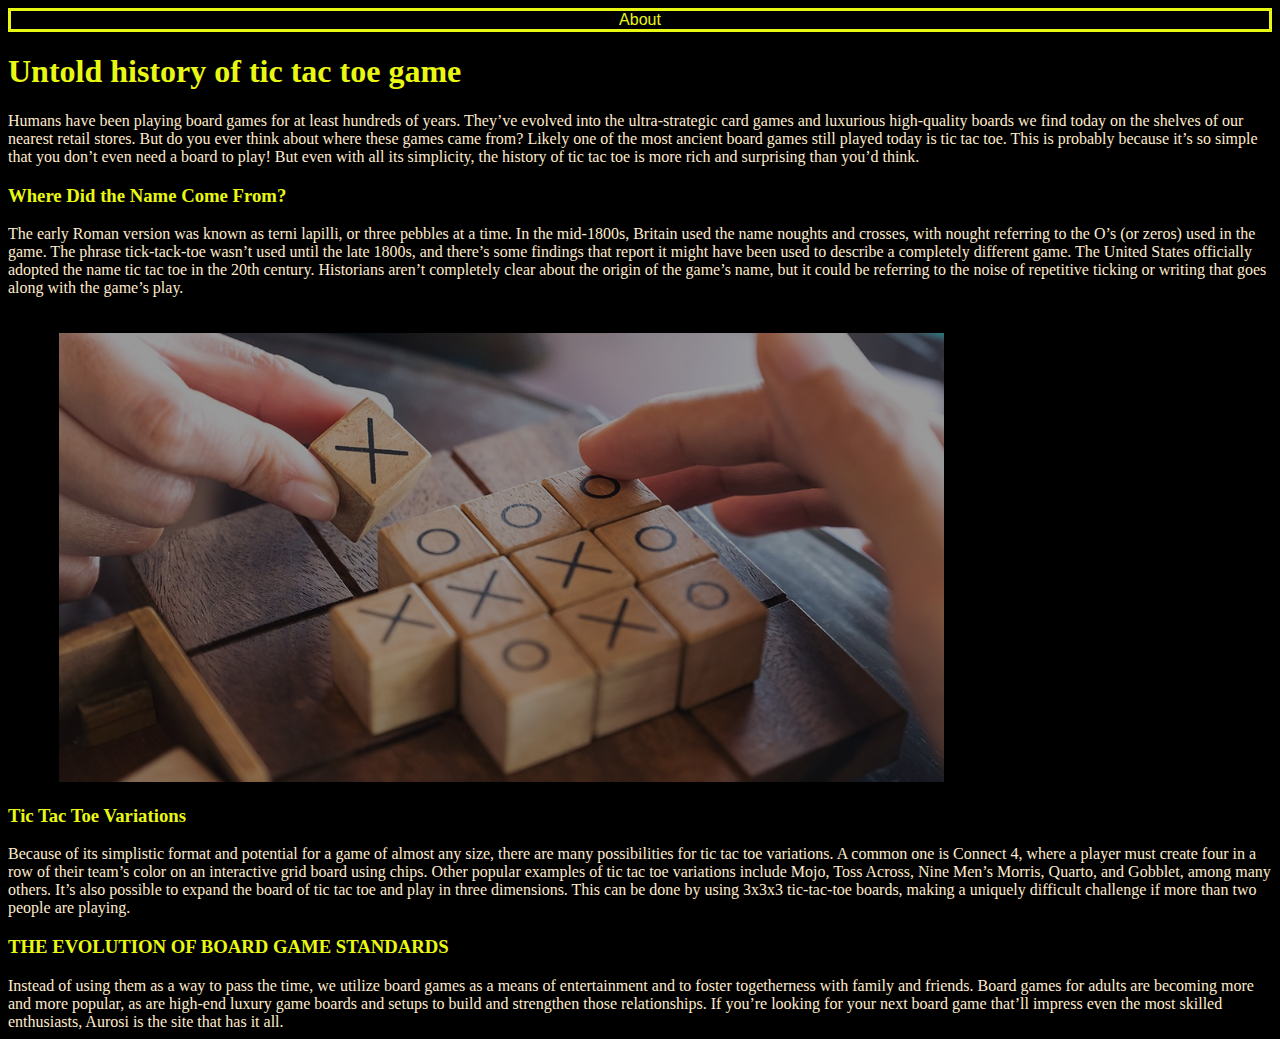
<file: about.html>
<!DOCTYPE html>
<html lang="en">
<head>
    <meta charset="UTF-8">
    <meta http-equiv="X-UA-Compatible" content="IE=edge">
    <meta name="viewport" content="width=device-width, initial-scale=1.0">
    <link rel="stylesheet" href="about.css">
    <title>Document</title>
</head>
<body>
    <div class="abt">About</div>
    <h1 class="ab">Untold history of tic tac toe game </h1>
    <div class="w">Humans have been playing board games for at least hundreds of years. They’ve evolved into the ultra-strategic card games and luxurious high-quality boards we find today on the shelves of our nearest retail stores. But do you ever think about where these games came from? Likely one of the most ancient board games still played today is tic tac toe. This is probably because it’s so simple that you don’t even need a board to play! But even with all its simplicity, the history of tic tac toe is more rich and surprising than you’d think.</div>
     <h3 class="ab"> Where Did the Name Come From?</h4>
        <div class="w">The early Roman version was known as terni lapilli, or three pebbles at a time. In the mid-1800s, Britain used the name noughts and crosses, with nought referring to the O’s (or zeros) used in the game. The phrase tick-tack-toe wasn’t used until the late 1800s, and there’s some findings that report it might have been used to describe a completely different game. 

            The United States officially adopted the name tic tac toe in the 20th century. Historians aren’t completely clear about the origin of the game’s name, but it could be referring to the noise of repetitive ticking or writing that goes along with the game’s play.</div>
          <br /> <br>
          
          <img src="AdobeStock_204761328.jpg" alt="">
       <h3 class="ab">Tic Tac Toe Variations</h3>
        <div class="w">Because of its simplistic format and potential for a game of almost any size, there are many possibilities for tic tac toe variations. A common one is Connect 4, where a player must create four in a row of their team’s color on an interactive grid board using chips.

            Other popular examples of tic tac toe variations include Mojo, Toss Across, Nine Men’s Morris, Quarto, and Gobblet, among many others.
            
            It’s also possible to expand the board of tic tac toe and play in three dimensions. This can be done by using 3x3x3 tic-tac-toe boards, making a uniquely difficult challenge if more than two people are playing.</div>
        <h3 class="ab">THE EVOLUTION OF BOARD GAME STANDARDS</h3>
        <div class="w">Instead of using them as a way to pass the time, we utilize board games as a means of entertainment and to foster togetherness with family and friends. Board games for adults are becoming more and more popular, as are high-end luxury game boards and setups to build and strengthen those relationships. 

            If you’re looking for your next board game that’ll impress even the most skilled enthusiasts, Aurosi is the site that has it all.</div>
          
            
        </body>
</html>
</file>
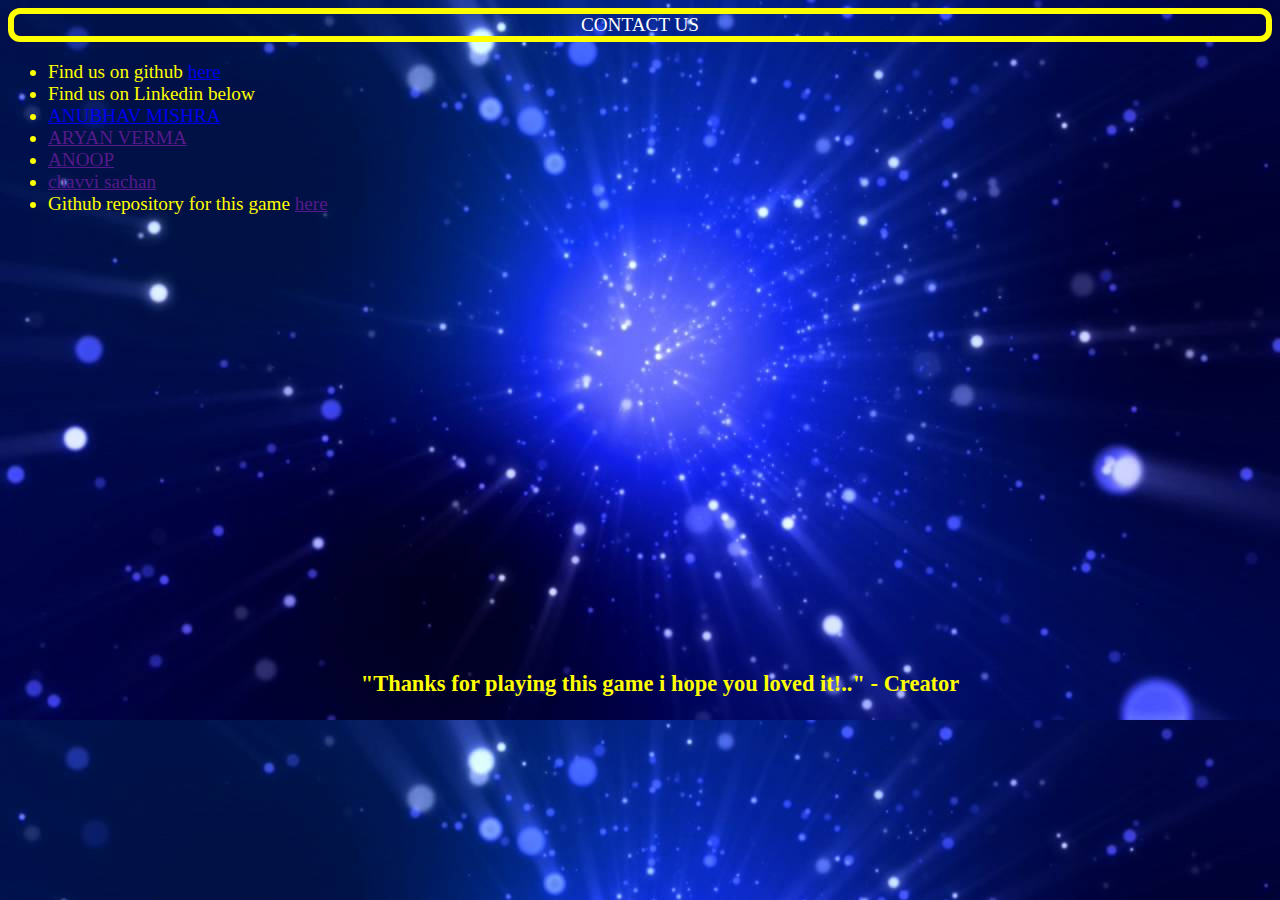
<file: contacts.html>
<!DOCTYPE html>
<html lang="en">
<head>
    <meta charset="UTF-8">
    <meta http-equiv="X-UA-Compatible" content="IE=edge">
    <meta name="viewport" content="width=device-width, initial-scale=1.0">
    <link rel="stylesheet" href="contacts.css">
    <title>Contact Us</title>
</head>
<body>
    <div class="contact glow">CONTACT US</div>
    <ul class="yt">
     <li>Find us on github <a href="https://github.com/Anubhav-developr">here</a></li>
    
     
     <li>
          Find us on Linkedin below <br><li><a href="https://www.linkedin.com/in/anubhav-mishra-%E0%A4%85%E0%A4%A8%E0%A5%81%E0%A4%AD%E0%A4%B5-%E0%A4%AE%E0%A4%BF%E0%A4%B6%E0%A5%8D%E0%A4%B0%E0%A4%BE-51b751141/">ANUBHAV MISHRA <br></a></li>
         <li> <a href="">ARYAN VERMA <br></a></li>
          <li><a href="">ANOOP <br></a></li> 
         <li> <a href="">chavvi sachan</a></li>
         <li class="ghrep">Github repository for this game <a href="">here</a></li>
         

          
      </li> 
      <br> <br> <br>
      <h3 id="thank">"Thanks for playing this game i hope you loved it!.."    - Creator</h3>
     

    

    </ul>
</body>
</html>
</file>
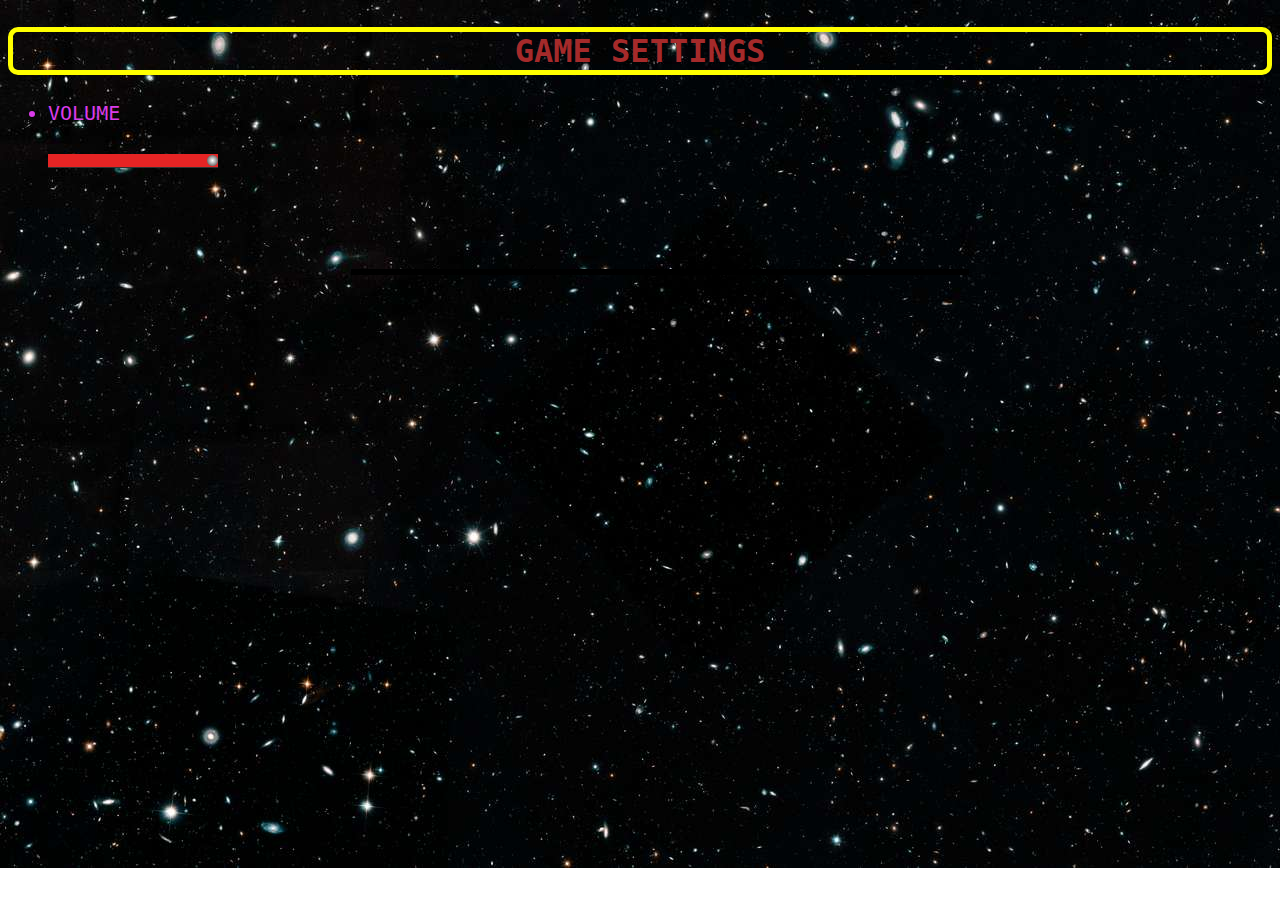
<file: gamesettings.html>
<!DOCTYPE html>
<html lang="en">
<head>
    <meta charset="UTF-8">
    <meta http-equiv="X-UA-Compatible" content="IE=edge">
    <meta name="viewport" content="width=device-width, initial-scale=1.0">
    <link rel="stylesheet" type="text/css" href="gsettings.css">
    <link rel="stylesheet" type="text/css" href="css/style.css">
    <script type="text/javascript" src="music.js"></script>
    <script src="https://ajax.googleapis.com/ajax/libs/jquery/2.1.3/jquery.min.js"></script>
    <title>Document</title>
</head>
<body>

    <h2 id="gsettings" class="glow2">GAME SETTINGS</h2>
    <ul id="list">
<li>
    VOLUME
</li>       <br />
<input id="volumeslider" type="range" min="0" max="100" value="100" step="1">
<br />
<br />


<br>
<br>
<br>
<div class="center-boxed">
   
</div>

<script src="https://code.jquery.com/jquery-2.1.1.min.js"></script>
<script type="text/javascript" src="js/init.js"></script>

    </ul>

   
</body>
</html>
</file>
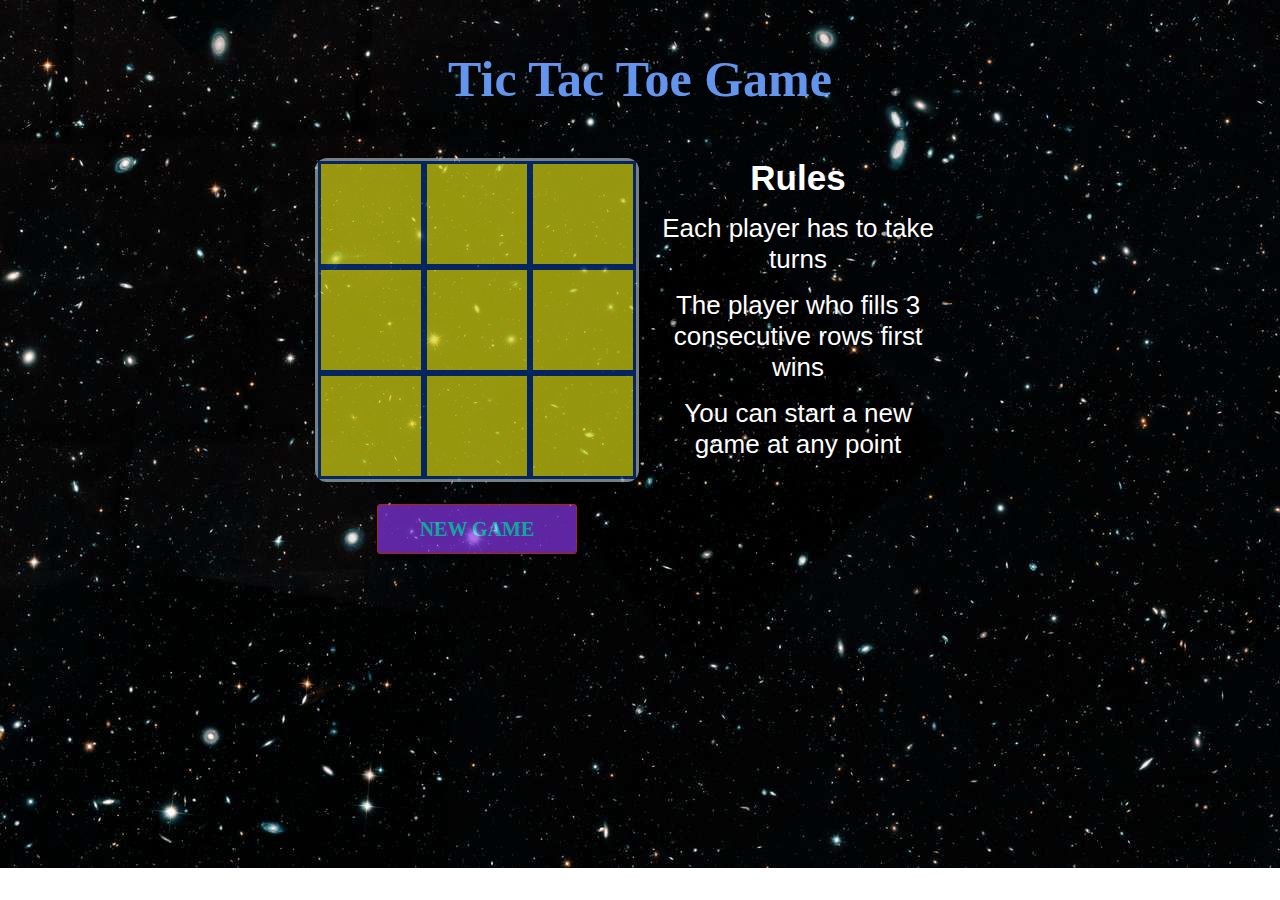
<file: index - Copy.html>
<!DOCTYPE html>
<html lang="en">
<head>
	<meta charset="UTF-8">
	<title>Document</title>
</head>
<body>
	
</body>
</html>
<html>
    <head>
        <meta charset="utf-8">
        <meta name="viewport" content="width=device-width, initial-scale=1.0">
        <title>Tic Tac Toe</title>
        <link rel="stylesheet" type="text/css" href="style - Copy.css">
    </head>
        
    <body>
       
        <header>
            <h1 id="head">Tic Tac Toe Game</h1>
        </header>
        
        
        <h1 id="result" class="glow2"></h1>
        
        <section id="game">
            <div id="tic">
  
                
                <canvas id="canvas1" width="100" height="100"></canvas> 
                <canvas id="canvas2" width="100" height="100"></canvas>
                <canvas id="canvas3" width="100" height="100"></canvas> 
                <br/>
                
                <canvas id="canvas4" width="100" height="100"></canvas>
                <canvas id="canvas5" width="100" height="100"></canvas>
                <canvas id="canvas6" width="100" height="100"></canvas>
                <br/>
                
                <canvas id="canvas7" width="100" height="100"></canvas>
                <canvas id="canvas8" width="100" height="100"></canvas>
                <canvas id="canvas9" width="100" height="100"></canvas>
                <center><button id="new">NEW GAME</button></center>
            
        </div>
            <div id="rules">
               <h2 class="glow" >Rules</h2>
                <p class="glow">Each player has to take turns</p>
                <p class="glow">The player who fills 3 consecutive rows first wins</p>
                <p class="glow">You can start a new game at any point</p>
            </div>
            
        </section>
       
        
        <script type="text/javascript" src="script - Copy.js"></script>
    </body>
</html>
</file>
<file: about.css>
.abt{
    font-family:Verdana, Geneva, Tahoma, sans-serif;
    border: 3px solid ;
    text-align: center;
    color: rgb(233, 248, 19);

}

html {
    background: black;
    
}
body{
    color: blanchedalmond;
}

img {
    width: 70%;
    margin-left: 51px;
    opacity: 0.6;
}
.ab {

    font-family: cursive;
    color: rgb(233, 248, 19);
}

.w{
    font-family: Georgia, 'Times New Roman', Times, serif;
}


.glow {

    color: #fff;
    text-align: center;
    -webkit-animation: glow 1s ease-in-out infinite alternate;
    -moz-animation: glow 1s ease-in-out infinite alternate;
    animation: glow 1s ease-in-out infinite alternate;
    }
    
    @-webkit-keyframes glow {
    from {
    text-shadow: 0 0 10px #fff, 0 0 20px #fff, 0 0 30px #e60073, 0 0 40px #e60073, 0 0 50px #e60073, 0 0 60px #e60073, 0 0 70px #e60073;
    }
    
    to {
    text-shadow: 0 0 20px #fff, 0 0 30px #ff4da6, 0 0 40px #ff4da6, 0 0 50px #ff4da6, 0 0 60px #ff4da6, 0 0 70px #ff4da6, 0 0 80px #ff4da6;
    }
    }
</file>
<file: contacts.css>
.contact{
    border: 6px solid yellow;
    text-align: center;
    border-radius: 12px;
    font-family: Georgia, 'Times New Roman', Times, serif;
    color: yellow;
}
html{
    background-color: black;
    color: blanchedalmond;
    font-size: larger;
    font-family: Georgia, 'Times New Roman', Times, serif;
    color: yellow;
    background-image: url("CONTACT.jpg");
}

#thank {
    text-align: center;
    margin-top: 390px;
}


.glow {

    color: #fff;
    text-align: center;
    -webkit-animation: glow 1s ease-in-out infinite alternate;
    -moz-animation: glow 1s ease-in-out infinite alternate;
    animation: glow 1s ease-in-out infinite alternate;
    }
    
    @-webkit-keyframes glow {
    from {
    text-shadow: 0 0 10px #fff, 0 0 20px rgb(12, 15, 196), 0 0 30px #dfee0d, 0 0 40px #e60073, 0 0 50px #e60073, 0 0 60px #e60073, 0 0 70px #e60073;
    }
    
    to {
    text-shadow: 0 0 20px #fff, 0 0 30px #ff4da6, 0 0 40px #ff4da6, 0 0 50px #ff4da6, 0 0 60px #ff4da6, 0 0 70px #ff4da6, 0 0 80px #ff4da6;
    }
    }
</file>
<file: gsettings.css>
html{
    background-image: url("nasa-galaxy_9pu4.jpg");
       background-repeat: no-repeat;
       

}
    #gsettings {
font-family: monospace;
color: brown;
border: 5px solid yellow;
border-radius: 10px;
font-size: 32px;
font-weight: bolder;


    }    


                

.glow2 {
   
    color: rgb(126, 228, 10);
    text-align: center;
    -webkit-animation: glow2 1s ease-in-out infinite alternate;
    -moz-animation: glow2 1s ease-in-out infinite alternate;
    animation: glow2 1s ease-in-out infinite alternate;
  }
  
  @-webkit-keyframes glow2 {
    from {
      text-shadow: 0 0 6px rgb(14, 91, 192), 0 0 20px rgb(25, 22, 196), 0 0 30px #9fa590, 0 0 40px #0c0c0c, 0 0 50px #d6da12, 0 0 60px #ade418, 0 0 70px #f3f70f;
    }
    to {
      text-shadow: 0 0 10px rgb(27, 21, 21), 0 0 30px #ffb84d, 0 0 40px #ee3f0a, 0 0 50px #f0550d, 0 0 60px #a71753, 0 0 70px #3f1547, 0 0 80px #f75409;
    }
  }


  #list {
color: rgb(218, 60, 233);
font-family: monospace;
font-size: 20px;

  }


/* our volume slidere here */


input#volumeslider{
	width: 170px;
}
input[type='range'] {
    -webkit-appearance: none !important;
	margin:0px;
	padding:0px;
    background: rgb(230, 36, 36);
    height:13px;
	border-bottom:#333 1px solid;
}
input[type='range']::-ms-fill-lower  {
	background:#000;
}
input[type='range']::-ms-fill-upper  {
	background:#000;
}
input[type='range']::-moz-range-track {
	border:none;
    background: #000;
}
input[type='range']::-webkit-slider-thumb {
    -webkit-appearance: none !important;
    background: radial-gradient(#FFF, #333);
    height:11px;
    width:11px;
	border-radius:100%;
	cursor:pointer;
}
input[type='range']::-moz-range-thumb {
    background: radial-gradient(#FFF, #333);
    height:11px;
    width:11px;
	border-radius:100%;
	cursor:pointer;
}
input[type='range']::-ms-thumb {
    -webkit-appearance: none !important;
    background: radial-gradient(#FFF, #333);
    height:11px;
    width:11px;
	border-radius:100%;
	cursor:pointer;
}
</file>
<file: css/style.css>
.slider-img {
	width: 100%;
}
.center-boxed {
  margin: auto;
  width: 50%;
  border: 3px solid black;
  background-color: black;
}
.center {
  margin: auto;
  width: 50%;
}
.btn {
	width: 40%;
	background-color: black;
	color: white;
	font-size: 24px;
}
</file>
<file: style - Copy.css>
* {
    padding: 0;
    margin: 0;
   
}

 html { 
background-image: url("nasa-galaxy_9pu4.jpg");
    background-repeat: no-repeat; 
   
    
 }

header{
    text-align: center;
    margin: 50px;
	padding: 0; 
}

h1#head { 
    font-size: 50px;
    font-family: Cursive;
    color: cornflowerblue;  
}

h1#result {
    font-size: 30px;
    font-family: Verdana;
    color: chocolate;
    text-align: center;
    margin-bottom: 30px;
}

canvas {
  
    border: 3px solid rgb(6, 52, 136); 
    background-color: rgb(214, 214, 20);
    text-align: center;
	/* Added to join the canvases after we created the red strike throughts */
	display: block;
    
	float: left;
}

#game {
    position: relative;
    width: 650px; 
    height: 322px;
    margin: 0 auto;
}

#tic {
    position: relative;
    margin: 0 auto;
    width: 318px;
    height: 318px;
    display: inline-block;
    float: left;
	border: 3px solid rgb(168, 180, 182); 
    border-radius: 12px;
    opacity: 0.7; 
   
}

#rules {
    position: relative;
    width: 318px;
    height: 318px;
    text-align: center;
    display: inline-block;
    
}

p {
    font-size: 26px;
    margin: 15px;
    color: brown;
}

h2 {
    font-size: 35px;
    color: brown;
}

button {
    margin-top: 25px; 
    width: 200px;
    height: 50px;
    font-size: 20px;
    font-weight: bold;
    font-family: cursive;
    background-color: rgb(135, 53, 230);
    color: rgb(20, 235, 224);
    border: 1px solid rgb(238, 56, 10); 
	box-shadow: 2px 2px 2px 1px rgba(0, 0, 0, 0.7);
	border-radius: 3px;
    transition: transform .2s;
}

canvas:hover {
    background-color: lightblue;
}

button:hover {
    background: green;
    transform: scale(1.2);
}







  
h1 {
color: rgb(129, 141, 24);
font-family: 'Times New Roman', Times, serif;
margin: 0px 190px;
}



.para {
margin-left: 11%;
font-family: Cambria, Cochin, Georgia, Times, 'Times New Roman', serif;
background-color: brown;
}


body {

font-family: cursive;
font-family: sans-serif;  
}

.glow {

color: #fff;
text-align: center;
-webkit-animation: glow 1s ease-in-out infinite alternate;
-moz-animation: glow 1s ease-in-out infinite alternate;
animation: glow 1s ease-in-out infinite alternate;
}

@-webkit-keyframes glow {
from {
text-shadow: 0 0 10px #fff, 0 0 20px #fff, 0 0 30px #e60073, 0 0 40px #e60073, 0 0 50px #e60073, 0 0 60px #e60073, 0 0 70px #e60073;
}

to {
text-shadow: 0 0 20px #fff, 0 0 30px #ff4da6, 0 0 40px #ff4da6, 0 0 50px #ff4da6, 0 0 60px #ff4da6, 0 0 70px #ff4da6, 0 0 80px #ff4da6;
}
}

#gfg {
font-family:cursive ;
font-size: 40px;
margin-top: 100px;
margin-bottom: 100px;
margin-right: 150px;
margin-left: 180px;
transition: all .2s ease-in-out; 


}

#gfg:hover { transform: scale(1.1); }                               





            

.glow2 {
   
    color: rgb(126, 228, 10);
    text-align: center;
    -webkit-animation: glow2 1s ease-in-out infinite alternate;
    -moz-animation: glow2 1s ease-in-out infinite alternate;
    animation: glow2 1s ease-in-out infinite alternate;
  }
  
  @-webkit-keyframes glow2 {
    from {
      text-shadow: 0 0 6px rgb(14, 91, 192), 0 0 20px rgb(25, 22, 196), 0 0 30px #0b33b8, 0 0 40px #118ef5, 0 0 50px #d6da12, 0 0 60px #ade418, 0 0 70px #f3f70f;
    }
    to {
      text-shadow: 0 0 10px rgb(27, 21, 21), 0 0 30px #ffb84d, 0 0 40px #ee3f0a, 0 0 50px #f0550d, 0 0 60px #db3309, 0 0 70px #11b2f1, 0 0 80px #f75409;
    }
  }
    


 #bkimg { 
    background-image: url("nasa-galaxy_9pu4.jpg");
       background-repeat: no-repeat;
        }


.new {
    margin-top: 25px; 
    width: 200px;
    height: 50px;
    font-size: 20px;
    font-weight: bold;
    font-family: cursive;
    background-color: rgb(181, 223, 29, 0.6);
    color: rgb(253, 85, 7);
    border: 1px solid rgb(238, 56, 10); 
	box-shadow: 2px 2px 2px 1px rgba(0, 0, 0, 0.7);
	border-radius: 3px;
    transition: transform .2s;
}
.new:hover {
transform: scale(1.2);
}

#stronghai {

    background-color: blue;
}

#myVideo {
    position: fixed;
    right: 0;
    bottom: 0;
    min-width: 100%;
    min-height: 100%;
  }

/* game settings button below */

.gset {
    margin-top: 125px; 
    width: 200px;
    height: 50px;
    font-size: 20px;
    font-weight: bold;
    font-family: cursive;
    background-color: rgb(135, 53, 230);
    color: rgb(20, 235, 224);
    border: 1px solid rgb(238, 56, 10); 
	box-shadow: 2px 2px 2px 1px rgba(0, 0, 0, 0.7);
	border-radius: 3px;
    transition: transform .2s;

}

.gset:hover {
    background: green;
    transform: scale(1.2);
}

nav {
    height: 10vh;
    background:#f08229;
    opacity: 0.7;
}

.nav-links {
            
    display: flex;
    list-style: none;
    width: 50%;
    background: lightcoral;
    height: 100%;
    justify-content: space-around;
    align-items:center;
    margin-left: auto;

}
.nav-links li a{

    color: white ;
    text-decoration: none;
    font-size: 16px;

}  


.landing {
    height: 90vh;
    display: flex;
    justify-content: center;
    align-items: center;

}



@media screen and(max-width: 768px){ 
    .line{
        width: 30px;
        height: 3px;
        background: white;
        margin: 5px;
    }
    nav {
        position: relative;
    }

    .hamburger{

        position:sticky;
        cursor: pointer;
        right: 5%;
        top: 50%;
        transform: translate(-5%,-50%);
        z-index: 2;
    }
     .nav-links {
         position:fixed;
         background: #5b78c7;
         height: 100vh;
         width: 100%;
         flex-direction: column;
         clip-path: circle(100px at 90% -10%);
         -webkit-clip-path: circle(100px at 90% -10%);
         transition: all 1s ease-out;
         pointer-events: none;
     }

     .nav-links.open{

         clip-path: circle(1000px at 90% -10%);
        -webkit-clip-path: circle(1000px at 90% -10%);
       
     }

     .landing{
     flex-direction: column;
     }

     .nav-links li{
         opacity: 0;
     }
     .nav-links li a {
         font: size 25px;
     }
     .nav-links list-style:nth-child(1){
         transition: all 0.5s ease 0.2s;

     }
     .nav-links list-style:nth-child(2){
        transition: all 0.5s ease 0.4s;
         
    }
    .nav-links list-style:nth-child(3){
        transition: all 0.5s ease 0.6s;
         
    }
    li.fade {
        opacity: 1;
    }
    }
}
</file>
